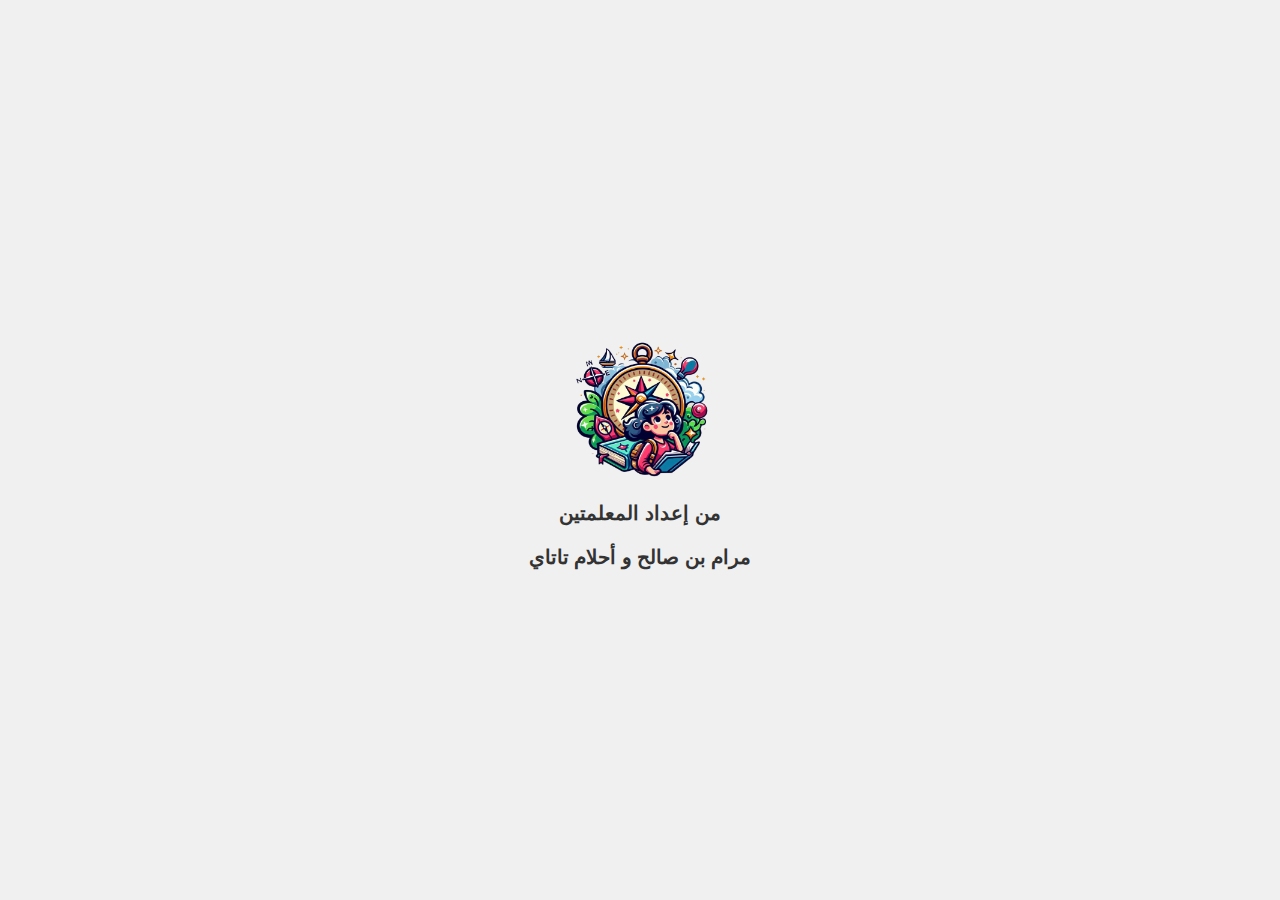
<file: index.html>
<!DOCTYPE html>
<html lang="ar" dir="rtl">
  <head>
    <script>
      // Prevent infinite loop by checking if already coming from splash
      const isSplash = window.location.pathname.includes("splash.html");
      const fromSplash = document.referrer.includes("splash.html");

      if (!isSplash && !fromSplash) {
        const currentPage = window.location.pathname.split("/").pop(); // e.g., 'index.html'
        window.location.href = `splash.html?next=${currentPage}`;
      }
    </script>

    <meta charset="UTF-8" />
    <meta name="viewport" content="width=device-width, initial-scale=1.0" />
    <title>بوصلة المعلم</title>

    <link rel="stylesheet" href="style1.css" />
    <link rel="stylesheet" href="style.css" />
  </head>
  <body>
    <header>
      <div class="header">
        <a class="logo" href="/"><img src="th.png" alt="logo" /></a>

        <nav class="nav-links" id="nav">
          <a href="index.html" class="active">الرئيسية</a>
          <a href="module1.html">الوحدة الأولى</a>
          <a href="module2.html">الوحدة الثانية</a>
          <a href="module3.html">الوحدة الثالثة</a>
          <a href="module4.html">الوحدة الرابعة</a>
        </nav>
      </div>
    </header>

    <div class="video-background">
      <video autoplay muted loop>
        <source src="1.mp4 " type="video/mp4" />
      </video>
      <div class="video-overlay">
        <div class="scroller-wrapper">
          <div class="scroller">
            <p>مرحبًا بكم في منصة تعليمية تفاعلية مخصصة للمعلمين!</p>
          </div>
        </div>
      </div>
    </div>

    <main class="cards-container">
      <div class="card">
        <div class="card-icon">🌍</div>
        <h3 class="card-title">الوحدة الأولى</h3>
        <p>المواقع والاتجاهات الجغرافية</p>
        <button class="card-btn" onclick="location.href='module1.html'">
          استكشاف
        </button>
      </div>
      <div class="card">
        <div class="card-icon">🏞️</div>
        <h3 class="card-title">الوحدة الثانية</h3>
        <p>المشاهد الريفية</p>
        <button class="card-btn" onclick="location.href='module2.html'">
          استكشاف
        </button>
      </div>
      <div class="card">
        <div class="card-icon">🏙️</div>
        <h3 class="card-title">الوحدة الثالثة</h3>
        <p>المشاهد الحضارية</p>
        <button class="card-btn" onclick="location.href='module3.html'">
          استكشاف
        </button>
      </div>
      <div class="card">
        <div class="card-icon">🏡</div>
        <h3 class="card-title">الوحدة الرابعة</h3>
        <p>علاقة المجال الريفي بالمجال الحضاري</p>
        <button class="card-btn" onclick="location.href='module4.html'">
          استكشاف
        </button>
      </div>
    </main>

    <footer>
      <p>&copy; 2025 بوصلة المعلم. جميع الحقوق محفوظة.</p>
    </footer>

    <button id="scrollUpBtn" onclick="scrollToTop()" title="↑ إلى الأعلى">
      ↑
    </button>

    <script>
      function toggleMenu() {
        document.getElementById("nav").classList.toggle("active");
      }
      window.onscroll = () => {
        const btn = document.getElementById("scrollUpBtn");
        btn.style.display =
          document.documentElement.scrollTop > 100 ? "block" : "none";
      };
      function scrollToTop() {
        window.scrollTo({ top: 0, behavior: "smooth" });
      }
    </script>
  </body>
</html>
</file>
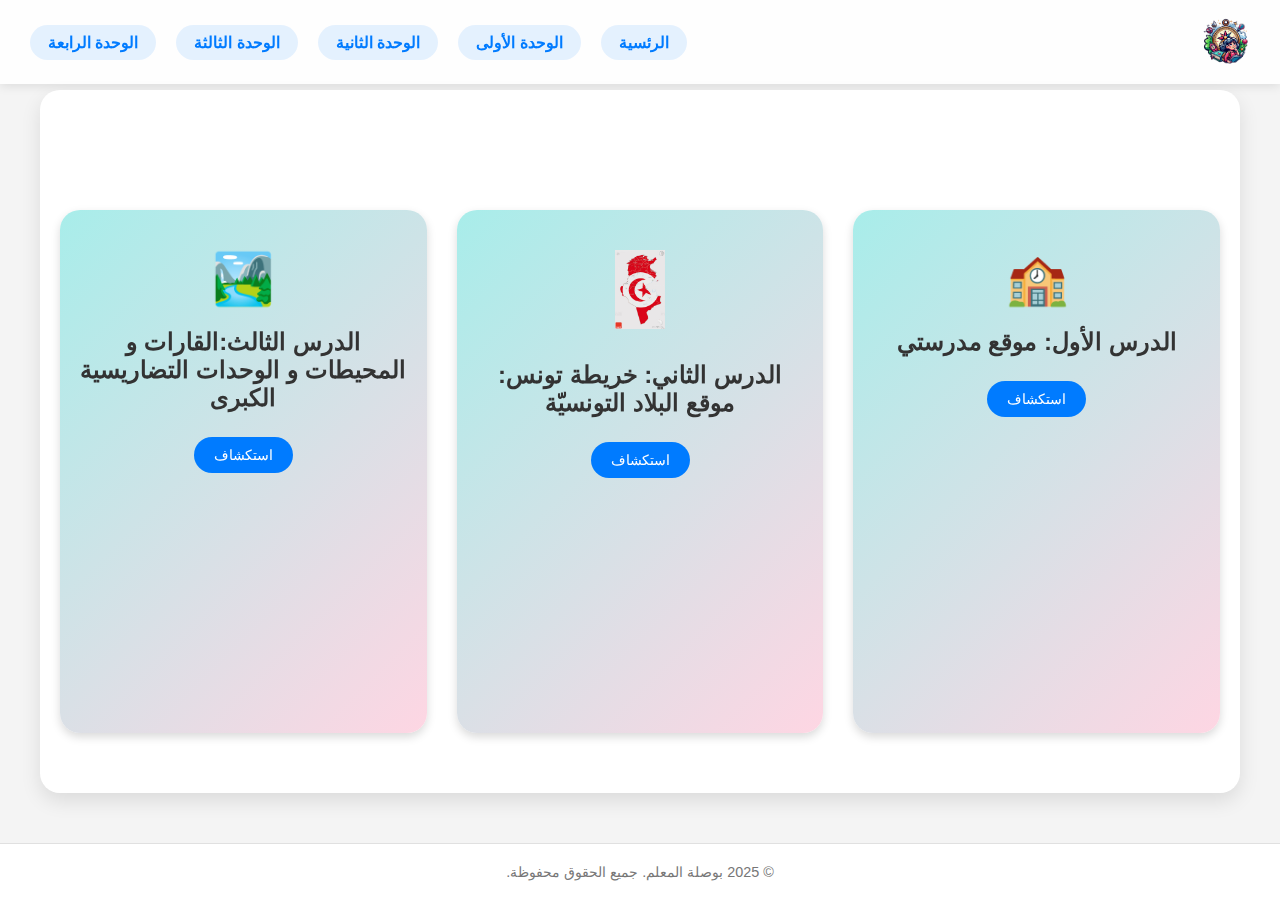
<file: module1.html>
<!DOCTYPE html>
<html lang="ar" dir="rtl">
  <head>
    <meta charset="UTF-8" />
    <meta name="viewport" content="width=device-width, initial-scale=1.0" />
    <title>الوحدة الأولى</title>
    <link rel="stylesheet" href="style1.css" />
    <link rel="stylesheet" href="style.css" />
  </head>

  <body>
    <header>
      <div class="small-screen">
        <div class="header">
          <a class="logo" href="/">
            <img src="th.png" alt="logo" />
          </a>

          <nav class="nav-links">
            <a href="index.html">الرئسية</a>
            <a href="module1.html">الوحدة الأولى</a>
            <a href="module2.html">الوحدة الثانية</a>
            <a href="module3.html">الوحدة الثالثة</a>
            <a href="module4.html">الوحدة الرابعة</a>
          </nav>
        </div>
      </div>
    </header>

    <main>
      <div class="card">
        <div class="card-icon">🏫</div>
        <h3 class="card-title">الدرس الأول: موقع مدرستي</h3>
        <button class="card-btn" onclick="openModal('modal1')">استكشاف</button>
      </div>

      <div class="card">
        <div class="card-icon">
          <a class="logo"><img src="flag.jpg" /></a>
        </div>
        <h3 class="card-title">
          الدرس الثاني: خريطة تونس: موقع البلاد التونسيّة
        </h3>
        <button class="card-btn" onclick="openModal('modal2')">استكشاف</button>
      </div>

      <div class="card">
        <div class="card-icon">🏞️</div>
        <h3 class="card-title">
          الدرس الثالث:القارات و المحيطات و الوحدات التضاريسية الكبرى
        </h3>
        <button class="card-btn" onclick="openModal('modal3')">استكشاف</button>
      </div>

      <div id="modal1" class="modal">
        <div class="modal-content">
          <h3>الدرس الأول: موقع مدرستي</h3>
          <ul>
            <li>
              <a href="موقع مدرستي.pdf"
                ><span class="icon">📄</span> تلخيص الدرس</a
              >
            </li>
            <li>
              <a href="#"><span class="icon">📝</span> جذاذة الدرس</a>
            </li>
            <li>
              <a href="#"><span class="icon">🎥</span> فيديو كرتوني</a>
            </li>
          </ul>
          <button class="close-btn" onclick="closeModal('modal1')">
            إغلاق
          </button>
        </div>
      </div>

      <div id="modal2" class="modal">
        <div class="modal-content">
          <h3>الدرس الثاني: خريطة تونس: موقع البلاد التونسيّة</h3>
          <ul>
            <li>
              <a href="خريطة تونس موقع البالد التونسّية.pdf"
                ><span class="icon">📄</span> تلخيص الدرس</a
              >
            </li>
            <li>
              <a href="#"><span class="icon">📝</span> جذاذة الدرس</a>
            </li>
            <li>
              <a href="#"><span class="icon">🎥</span> فيديو كرتوني</a>
            </li>
          </ul>
          <button class="close-btn" onclick="closeModal('modal2')">
            إغلاق
          </button>
        </div>
      </div>

      <div id="modal3" class="modal">
        <div class="modal-content">
          <h3>الدرس الثالث:القارات و المحيطات و الوحدات التضاريسية الكبرى</h3>
          <ul>
            <li>
              <a href="لقارات و المحيطات و الوحدات التضارسية الكبرى.pdf"
                ><span class="icon">📄</span> تلخيص الدرس</a
              >
            </li>
            <li>
              <a href="fichaaa.pdf"><span class="icon">📝</span> جذاذة الدرس</a>
            </li>
            <li>
              <a href="video.mp4"><span class="icon">🎥</span> فيديو كرتوني</a>
            </li>
          </ul>
          <button class="close-btn" onclick="closeModal('modal3')">
            إغلاق
          </button>
        </div>
      </div>
    </main>
    <footer>
      <p>&copy; 2025 بوصلة المعلم. جميع الحقوق محفوظة.</p>
    </footer>

    <script>
      function openModal(id) {
        document.getElementById(id).style.display = "block";
      }

      function closeModal(id) {
        document.getElementById(id).style.display = "none";
      }
    </script>
  </body>
</html>
</file>
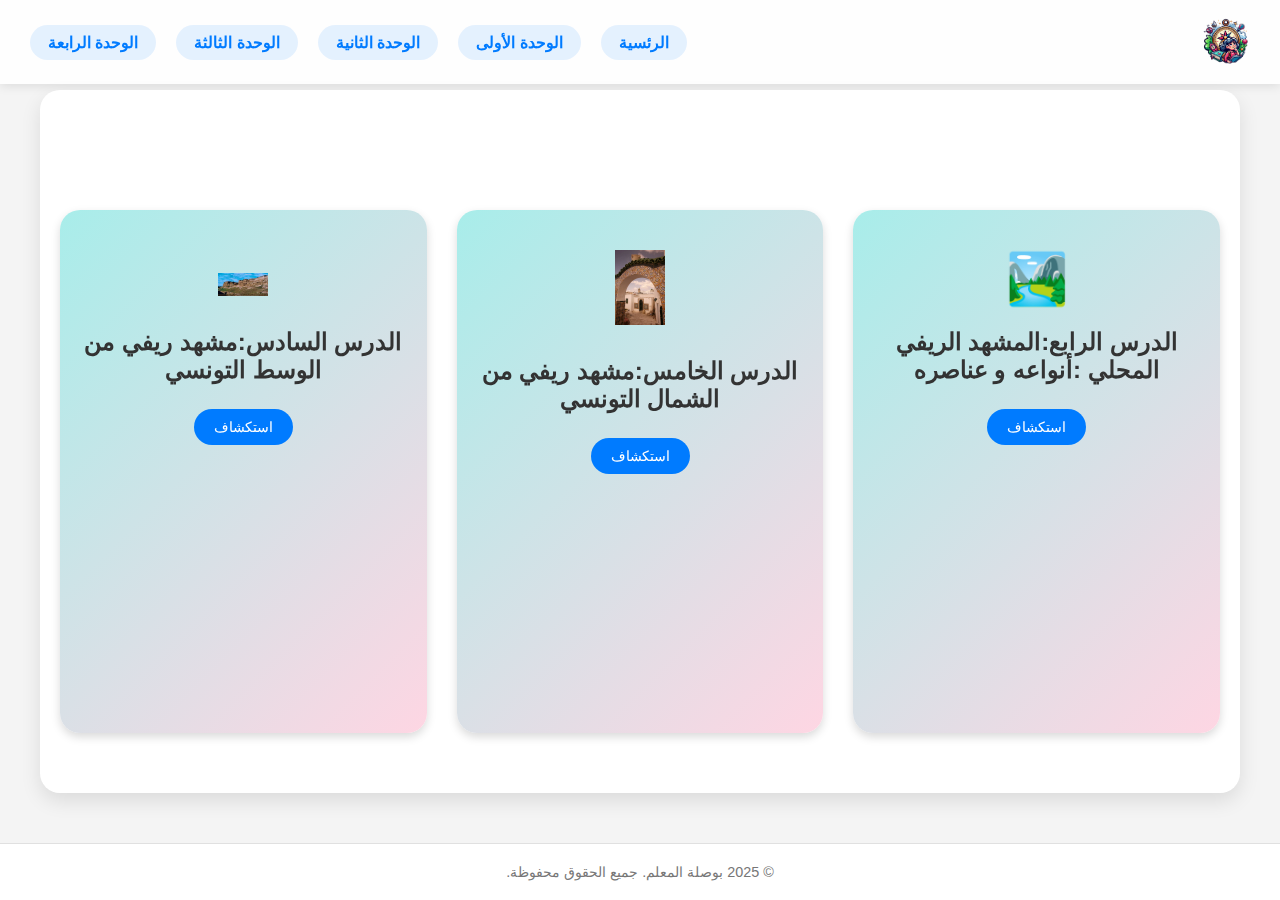
<file: module2.html>
<!DOCTYPE html>
<html lang="ar" dir="rtl">
  <head>
    <meta charset="UTF-8" />
    <meta name="viewport" content="width=device-width, initial-scale=1.0" />
    <title>الوحدة الثانية</title>
    <link rel="stylesheet" href="style1.css" />
    <link rel="stylesheet" href="style.css" />
  </head>

  <body>
    <header>
      <div class="small-screen">
        <div class="header">
          <a class="logo" href="/">
            <img src="th.png" alt="logo" />
          </a>

          <nav class="nav-links">
            <a href="index.html">الرئسية</a>
            <a href="module1.html">الوحدة الأولى</a>
            <a href="module2.html">الوحدة الثانية</a>
            <a href="module3.html">الوحدة الثالثة</a>
            <a href="module4.html">الوحدة الرابعة</a>
          </nav>
        </div>
      </div>
    </header>

    <main>
      <div class="card">
        <div class="card-icon">🏞️</div>
        <h3 class="card-title">
          الدرس الرابع:المشهد الريفي المحلي :أنواعه و عناصره
        </h3>
        <button class="card-btn" onclick="openModal('modal1')">استكشاف</button>
      </div>

      <div class="card">
        <div class="card-icon">
          <a class="logo"><img src="north.jpg" alt="" /></a>
        </div>
        <h3 class="card-title">الدرس الخامس:مشهد ريفي من الشمال التونسي</h3>
        <button class="card-btn" onclick="openModal('modal2')">استكشاف</button>
      </div>

      <div class="card">
        <div class="card-icon">
          <a class="logo"><img src="west.jpg" alt="" /></a>
        </div>
        <h3 class="card-title">الدرس السادس:مشهد ريفي من الوسط التونسي</h3>
        <button class="card-btn" onclick="openModal('modal3')">استكشاف</button>
      </div>

      <div id="modal1" class="modal">
        <div class="modal-content">
          <h3>الدرس الرابع:المشهد الريفي المحلي :أنواعه و عناصره</h3>
          <ul>
            <li>
              <a href="المشهد الريفي انواعه و ناصره.pdf"
                ><span class="icon">📄</span> تلخيص الدرس</a
              >
            </li>
            <li>
              <a href="#"><span class="icon">📝</span> جذاذة الدرس</a>
            </li>
            <li>
              <a href="#"><span class="icon">🎥</span> فيديو كرتوني</a>
            </li>
          </ul>
          <button class="close-btn" onclick="closeModal('modal1')">
            إغلاق
          </button>
        </div>
      </div>

      <div id="modal2" class="modal">
        <div class="modal-content">
          <h3>الدرس الخامس:مشهد ريفي من الشمال التونسي</h3>
          <ul>
            <li>
              <a href="مشهد ريفي من الشمال الّتونسي.pdf"
                ><span class="icon">📄</span> تلخيص الدرس</a
              >
            </li>
            <li>
              <a href="#"><span class="icon">📝</span> جذاذة الدرس</a>
            </li>
            <li>
              <a href="#"><span class="icon">🎥</span> فيديو كرتوني</a>
            </li>
          </ul>
          <button class="close-btn" onclick="closeModal('modal2')">
            إغلاق
          </button>
        </div>
      </div>

      <div id="modal3" class="modal">
        <div class="modal-content">
          <h3>الدرس السادس:مشهد ريفي من الوسط التونسي</h3>
          <ul>
            <li>
              <a href="مشهد ريفي من الوسط الّتونسي.pdf"
                ><span class="icon">📄</span> تلخيص الدرس</a
              >
            </li>
            <li>
              <a href="#"><span class="icon">📝</span> جذاذة الدرس</a>
            </li>
            <li>
              <a href="#"><span class="icon">🎥</span> فيديو كرتوني</a>
            </li>
          </ul>
          <button class="close-btn" onclick="closeModal('modal3')">
            إغلاق
          </button>
        </div>
      </div>
    </main>
    <footer>
      <p>&copy; 2025 بوصلة المعلم. جميع الحقوق محفوظة.</p>
    </footer>

    <script>
      function openModal(id) {
        document.getElementById(id).style.display = "block";
      }

      function closeModal(id) {
        document.getElementById(id).style.display = "none";
      }
    </script>
  </body>
</html>
</file>
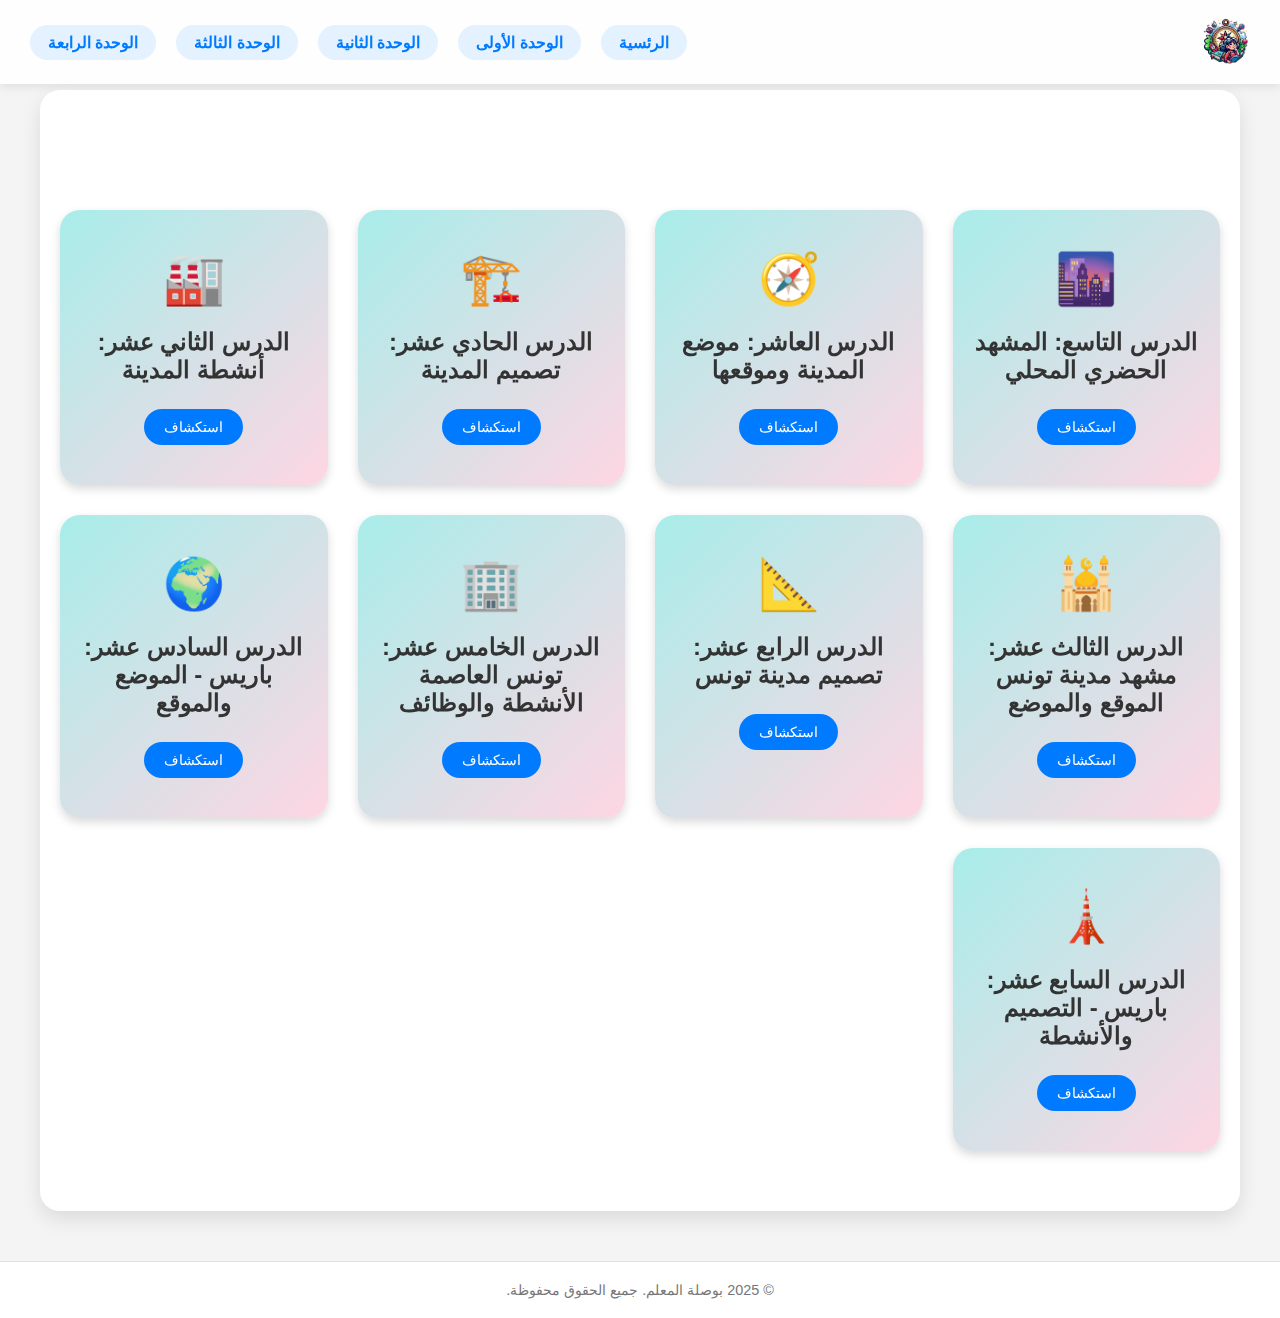
<file: module3.html>
<!DOCTYPE html>
<html lang="ar" dir="rtl">
  <head>
    <meta charset="UTF-8" />
    <meta name="viewport" content="width=device-width, initial-scale=1.0" />
    <title>الوحدة الثالثة</title>
    <link rel="stylesheet" href="style1.css" />
    <link rel="stylesheet" href="style.css"      />
  </head>

  <body>
    <header>
      <div class="small-screen">
        <div class="header">
          <a class="logo" href="/">
            <img src="th.png" alt="logo" />
          </a>

          <nav class="nav-links">
            <a href="index.html">الرئسية</a>
            <a href="module1.html">الوحدة الأولى</a>
            <a href="module2.html">الوحدة الثانية</a>
            <a href="module3.html">الوحدة الثالثة</a>
            <a href="module4.html">الوحدة الرابعة</a>
          </nav>
        </div>
      </div>
    </header>

    <main>
      <!-- Cards -->
      <div class="card">
        <div class="card-icon">🌆</div>
        <h3 class="card-title">الدرس التاسع: المشهد الحضري المحلي</h3>
        <button class="card-btn" onclick="openModal('modal1')">استكشاف</button>
      </div>

      <div class="card">
        <div class="card-icon">🧭</div>
        <h3 class="card-title">الدرس العاشر: موضع المدينة وموقعها</h3>
        <button class="card-btn" onclick="openModal('modal2')">استكشاف</button>
      </div>

      <div class="card">
        <div class="card-icon">🏗️</div>
        <h3 class="card-title">الدرس الحادي عشر: تصميم المدينة</h3>
        <button class="card-btn" onclick="openModal('modal3')">استكشاف</button>
      </div>

      <div class="card">
        <div class="card-icon">🏭</div>
        <h3 class="card-title">الدرس الثاني عشر: أنشطة المدينة</h3>
        <button class="card-btn" onclick="openModal('modal4')">استكشاف</button>
      </div>

      <div class="card">
        <div class="card-icon">🕌</div>
        <h3 class="card-title">
          الدرس الثالث عشر: مشهد مدينة تونس الموقع والموضع
        </h3>
        <button class="card-btn" onclick="openModal('modal5')">استكشاف</button>
      </div>

      <div class="card">
        <div class="card-icon">📐</div>
        <h3 class="card-title">الدرس الرابع عشر: تصميم مدينة تونس</h3>
        <button class="card-btn" onclick="openModal('modal6')">استكشاف</button>
      </div>

      <div class="card">
        <div class="card-icon">🏢</div>
        <h3 class="card-title">
          الدرس الخامس عشر: تونس العاصمة الأنشطة والوظائف
        </h3>
        <button class="card-btn" onclick="openModal('modal7')">استكشاف</button>
      </div>

      <div class="card">
        <div class="card-icon">🌍</div>
        <h3 class="card-title">الدرس السادس عشر: باريس - الموضع والموقع</h3>
        <button class="card-btn" onclick="openModal('modal8')">استكشاف</button>
      </div>

      <div class="card">
        <div class="card-icon">🗼</div>
        <h3 class="card-title">الدرس السابع عشر: باريس - التصميم والأنشطة</h3>
        <button class="card-btn" onclick="openModal('modal9')">استكشاف</button>
      </div>

      <!-- Modals -->
      <!-- You can copy/paste this structure for each modal -->
      <!-- Modal 1 -->
      <div id="modal1" class="modal">
        <div class="modal-content">
          <h3>الدرس التاسع: المشهد الحضري المحلي</h3>
          <ul>
            <li>
              <a href="#"><span class="icon">📄</span> تلخيص الدرس</a>
            </li>
            <li>
              <a href="#"><span class="icon">📝</span> جذاذة الدرس</a>
            </li>
            <li>
              <a href="#"><span class="icon">🎥</span> فيديو كرتوني</a>
            </li>
          </ul>
          <button class="close-btn" onclick="closeModal('modal1')">
            إغلاق
          </button>
        </div>
      </div>

      <!-- Modal 2 to 9 -->
      <div id="modal2" class="modal">
        <div class="modal-content">
          <h3>الدرس العاشر: موضع المدينة وموقعها</h3>
          <ul>
            <li>
              <a href="#"><span class="icon">📄</span> تلخيص الدرس</a>
            </li>
            <li>
              <a href="#"><span class="icon">📝</span> جذاذة الدرس</a>
            </li>
            <li>
              <a href="#"><span class="icon">🎥</span> فيديو كرتوني</a>
            </li>
          </ul>
          <button class="close-btn" onclick="closeModal('modal2')">
            إغلاق
          </button>
        </div>
      </div>
      <div id="modal3" class="modal">
        <div class="modal-content">
          <h3>الدرس الحادي عشر: تصميم المدينة</h3>
          <ul>
            <li>
              <a href="#"><span class="icon">📄</span> تلخيص الدرس</a>
            </li>
            <li>
              <a href="#"><span class="icon">📝</span> جذاذة الدرس</a>
            </li>
            <li>
              <a href="#"><span class="icon">🎥</span> فيديو كرتوني</a>
            </li>
          </ul>
          <button class="close-btn" onclick="closeModal('modal3')">
            إغلاق
          </button>
        </div>
      </div>
      <div id="modal4" class="modal">
        <div class="modal-content">
          <h3>الدرس الثاني عشر: أنشطة المدينة</h3>
          <ul>
            <li>
              <a href="#"><span class="icon">📄</span> تلخيص الدرس</a>
            </li>
            <li>
              <a href="#"><span class="icon">📝</span> جذاذة الدرس</a>
            </li>
            <li>
              <a href="#"><span class="icon">🎥</span> فيديو كرتوني</a>
            </li>
          </ul>
          <button class="close-btn" onclick="closeModal('modal4')">
            إغلاق
          </button>
        </div>
      </div>
      <div id="modal5" class="modal">
        <div class="modal-content">
          <h3>الدرس الثالث عشر: مشهد مدينة تونس الموقع والموضع</h3>
          <ul>
            <li>
              <a href="#"><span class="icon">📄</span> تلخيص الدرس</a>
            </li>
            <li>
              <a href="#"><span class="icon">📝</span> جذاذة الدرس</a>
            </li>
            <li>
              <a href="#"><span class="icon">🎥</span> فيديو كرتوني</a>
            </li>
          </ul>
          <button class="close-btn" onclick="closeModal('modal5')">
            إغلاق
          </button>
        </div>
      </div>
      <div id="modal6" class="modal">
        <div class="modal-content">
          <h3>الدرس الرابع عشر: تصميم مدينة تونس</h3>
          <ul>
            <li>
              <a href="#"><span class="icon">📄</span> تلخيص الدرس</a>
            </li>
            <li>
              <a href="#"><span class="icon">📝</span> جذاذة الدرس</a>
            </li>
            <li>
              <a href="#"><span class="icon">🎥</span> فيديو كرتوني</a>
            </li>
          </ul>
          <button class="close-btn" onclick="closeModal('modal6')">
            إغلاق
          </button>
        </div>
      </div>
      <div id="modal7" class="modal">
        <div class="modal-content">
          <h3>الدرس الخامس عشر: تونس العاصمة الأنشطة والوظائف</h3>
          <ul>
            <li>
              <a href="#"><span class="icon">📄</span> تلخيص الدرس</a>
            </li>
            <li>
              <a href="#"><span class="icon">📝</span> جذاذة الدرس</a>
            </li>
            <li>
              <a href="#"><span class="icon">🎥</span> فيديو كرتوني</a>
            </li>
          </ul>
          <button class="close-btn" onclick="closeModal('modal7')">
            إغلاق
          </button>
        </div>
      </div>
      <div id="modal8" class="modal">
        <div class="modal-content">
          <h3>الدرس السادس عشر: باريس - الموضع والموقع</h3>
          <ul>
            <li>
              <a href="#"><span class="icon">📄</span> تلخيص الدرس</a>
            </li>
            <li>
              <a href="#"><span class="icon">📝</span> جذاذة الدرس</a>
            </li>
            <li>
              <a href="#"><span class="icon">🎥</span> فيديو كرتوني</a>
            </li>
          </ul>
          <button class="close-btn" onclick="closeModal('modal8')">
            إغلاق
          </button>
        </div>
      </div>
      <div id="modal9" class="modal">
        <div class="modal-content">
          <h3>الدرس السابع عشر: باريس - التصميم والأنشطة</h3>
          <ul>
            <li>
              <a href="#"><span class="icon">📄</span> تلخيص الدرس</a>
            </li>
            <li>
              <a href="#"><span class="icon">📝</span> جذاذة الدرس</a>
            </li>
            <li>
              <a href="#"><span class="icon">🎥</span> فيديو كرتوني</a>
            </li>
          </ul>
          <button class="close-btn" onclick="closeModal('modal9')">
            إغلاق
          </button>
        </div>
      </div>
    </main>
    <footer>
      <p>&copy; 2025 بوصلة المعلم. جميع الحقوق محفوظة.</p>
    </footer>

    <script>
      function openModal(id) {
        document.getElementById(id).style.display = "block";
      }

      function closeModal(id) {
        document.getElementById(id).style.display = "none";
      }

         // Scroll Up functionality
         window.onscroll = function () {
        if (document.body.scrollTop > 200 || document.documentElement.scrollTop > 200) {
          // Show scroll-up button
          document.getElementById("scrollUpBtn").style.display = "block";
        } else {
          // Hide scroll-up button
          document.getElementById("scrollUpBtn").style.display = "none";
        }
      };

      // Scroll to top function
      function scrollToTop() {
        document.body.scrollTop = 0; // For Safari
        document.documentElement.scrollTop = 0; // For Chrome, Firefox, IE, Opera
      }



    </script>


<button id="scrollUpBtn" onclick="scrollToTop()" style="display:none;">↑ </button>
  </body>
</html>
</file>
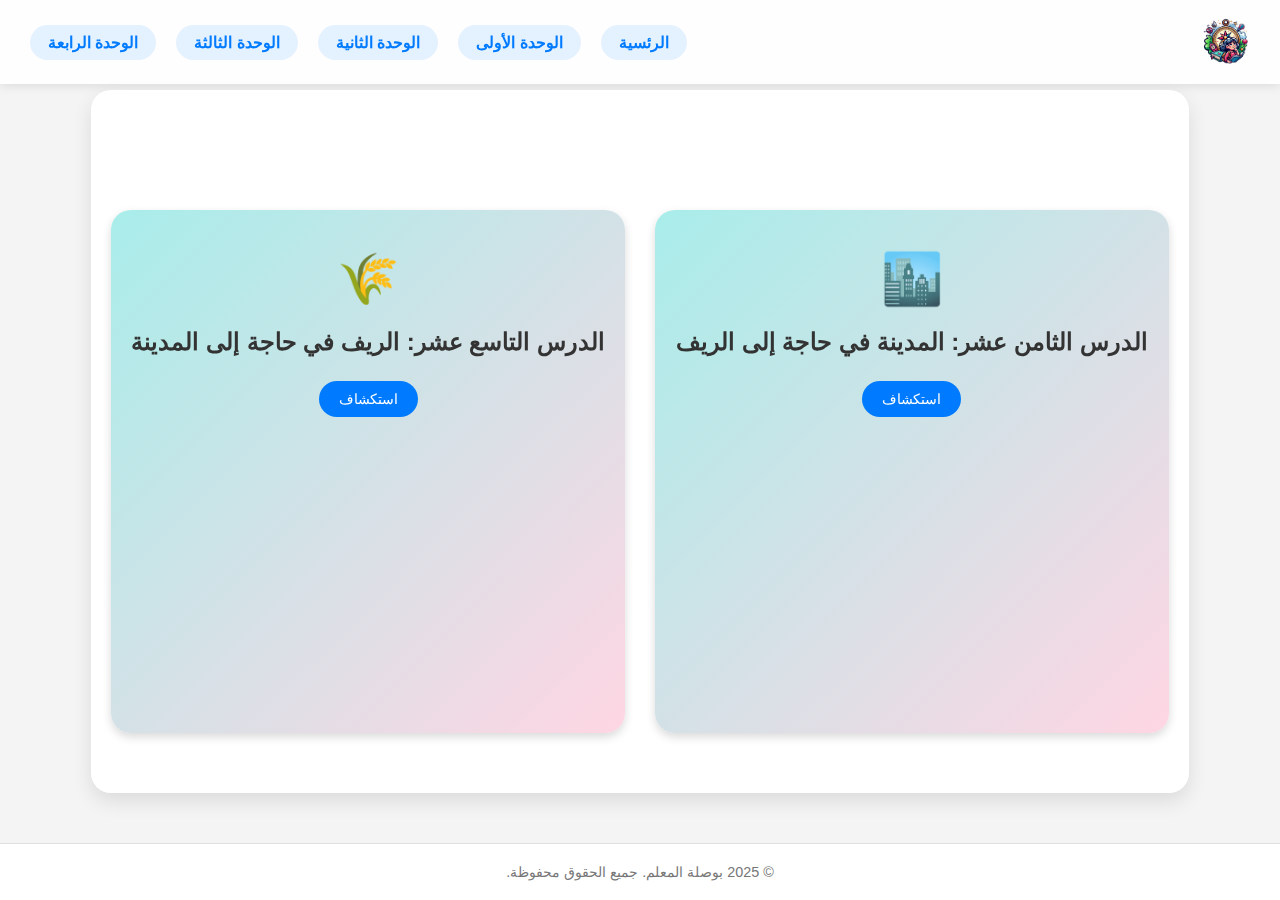
<file: module4.html>
<!DOCTYPE html>
<html lang="ar" dir="rtl">
  <head>
    <meta charset="UTF-8" />
    <meta name="viewport" content="width=device-width, initial-scale=1.0" />
    <title>الوحدة الرابعة</title>
    <link rel="stylesheet" href="style1.css" />
    <link rel="stylesheet" href="style.css" />
  </head>

  <body>
    <header>
      <div class="small-screen">
        <div class="header">
          <a class="logo" href="/">
            <img src="th.png" alt="logo" />
          </a>

          <nav class="nav-links">
            <a href="index.html">الرئسية</a>
            <a href="module1.html">الوحدة الأولى</a>
            <a href="module2.html">الوحدة الثانية</a>
            <a href="module3.html">الوحدة الثالثة</a>
            <a href="module4.html">الوحدة الرابعة</a>
          </nav>
        </div>
      </div>
    </header>

    <main>
      <div class="card">
        <div class="card-icon">🏙️</div>
        <h3 class="card-title">الدرس الثامن عشر: المدينة في حاجة إلى الريف</h3>
        <button class="card-btn" onclick="openModal('modal1')">استكشاف</button>
      </div>

      <div class="card">
        <div class="card-icon">🌾</div>
        <h3 class="card-title">الدرس التاسع عشر: الريف في حاجة إلى المدينة</h3>
        <button class="card-btn" onclick="openModal('modal2')">استكشاف</button>
      </div>

      <!-- Modal 1 -->
      <div id="modal1" class="modal">
        <div class="modal-content">
          <h3>الدرس الثامن عشر: المدينة في حاجة إلى الريف</h3>
          <ul>
            <li>
              <a href="#"><span class="icon">📄</span> تلخيص الدرس</a>
            </li>
            <li>
              <a href="#"><span class="icon">📝</span> جذاذة الدرس</a>
            </li>
            <li>
              <a href="#"><span class="icon">🎥</span> فيديو كرتوني</a>
            </li>
          </ul>
          <button class="close-btn" onclick="closeModal('modal1')">
            إغلاق
          </button>
        </div>
      </div>

      <!-- Modal 2 -->
      <div id="modal2" class="modal">
        <div class="modal-content">
          <h3>الدرس التاسع عشر: الريف في حاجة إلى المدينة</h3>
          <ul>
            <li>
              <a href="#"><span class="icon">📄</span> تلخيص الدرس</a>
            </li>
            <li>
              <a href="#"><span class="icon">📝</span> جذاذة الدرس</a>
            </li>
            <li>
              <a href="#"><span class="icon">🎥</span> فيديو كرتوني</a>
            </li>
          </ul>
          <button class="close-btn" onclick="closeModal('modal2')">
            إغلاق
          </button>
        </div>
      </div>
      
    </main>
    <footer>
      <p>&copy; 2025 بوصلة المعلم. جميع الحقوق محفوظة.</p>
    </footer>

    <script>
      function openModal(id) {
        document.getElementById(id).style.display = "block";
      }

      function closeModal(id) {
        document.getElementById(id).style.display = "none";
      }
    </script>
  </body>
</html>
</file>
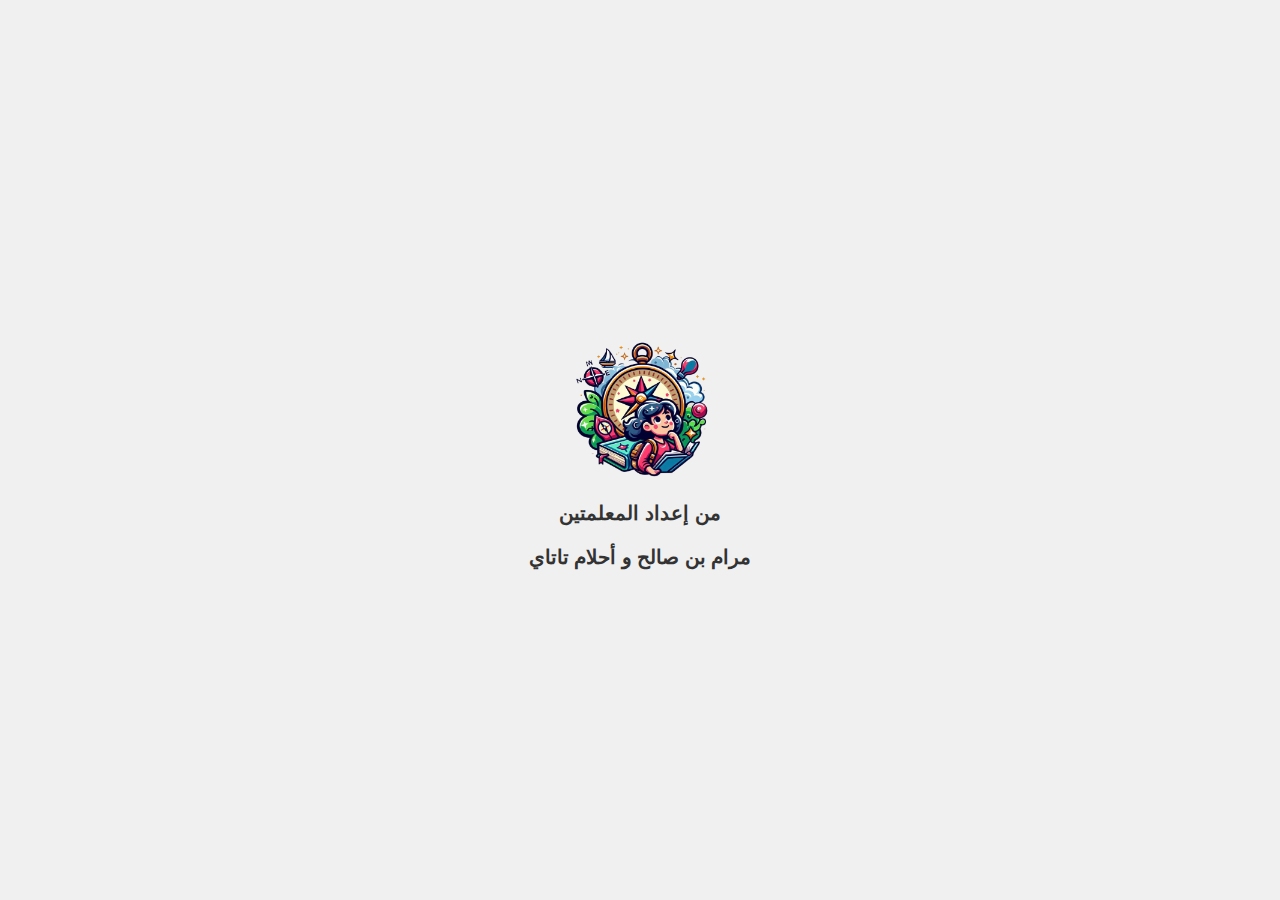
<file: splash.html>
<!DOCTYPE html>
<html lang="ar" dir="rtl">
<head>
  <meta charset="UTF-8" />
  <meta name="viewport" content="width=device-width, initial-scale=1.0" />
  <title>صفحة البداية</title>
  <link rel="stylesheet" href="style1.css" />
  <link rel="stylesheet" href="style.css" />
  <style>
    body {
      display: flex;
      justify-content: center;
      align-items: center;
      height: 100vh;
      margin: 0;
      background-color: #f0f0f0;
      text-align: center;
      font-family: "Arial", sans-serif;
    }

    .splash-content {
      display: flex;
      flex-direction: column;
      justify-content: center;
      align-items: center;
      gap: 20px;
    }

    @keyframes grow {
      0% {
        transform: scale(1);
      }
      50% {
        transform: scale(1.3);
      }
      100% {
        transform: scale(1);
      }
    }

    .logo {
      width: 150px;
      height: auto;
      animation: grow 3s ease-in-out forwards;
    }

    .icon {
      width: 60px;
      height: auto;
    }

    .message {
      font-size: 20px;
      font-weight: bold;
      color: #333;
    }
  </style>
</head>
<body>
  <div class="splash-content">
    <img class="logo" src="th.png" alt="Logo" />
    
    <p class="message">     من إعداد المعلمتين
       </p><p class="message"> مرام بن صالح و أحلام تاتاي    </p>
  </div>

  <script>
    const params = new URLSearchParams(window.location.search);
    const nextPage = params.get("next") || "index.html";

    setTimeout(() => {
      window.location.href = nextPage;
    }, 3000);
  </script>
</body>
</html>
</file>
<file: style1.css>
* {
  margin: 0;
  padding: 0;
  box-sizing: border-box;
}

body {
  font-family: "Poppins", "Arial", sans-serif;
  background-color: #f4f4f4;
  direction: rtl;
  color: #333;
  height: 100%;
  margin: 0;
  padding: 0;
  display: flex;
  flex-direction: column;
  min-height: 100vh;
}
.scroller-wrapper {
  position: fixed;
  bottom: 0;
  width: 100%;
  background: rgba(255, 255, 255, 0);
  backdrop-filter: blur(5px);
  box-shadow: 0 -2px 10px rgba(0, 0, 0, 0.1);
  z-index: 1000;
  overflow: hidden;
  padding: 10px 0;
}

.scroller {
  position: relative;
  height: 20px;
  direction: rtl;
}

.scroller p {
  white-space: nowrap;
  font-size: 30px;
  color: #000000;

  font-weight: bold;
  position: absolute;
  right: -100%;
  animation: scroll-right 10s linear infinite;
}

@keyframes scroll-right {
  from {
    right: -100%;
  }
  to {
    right: 100%;
  }
}

header {
  position: relative;
  z-index: 2;
  text-align: center;
}

.header {
  display: flex;
  align-items: center;
  justify-content: space-between;
  padding: 15px 30px;
  position: fixed;
  top: 0;
  width: 100%;
  background: rgba(255, 255, 255, 0.9);
  backdrop-filter: blur(10px);
  box-shadow: 0 2px 10px rgba(0, 0, 0, 0.1);
  z-index: 1000;
}

.logo img {
  width: 50px;
  transition: transform 0.3s;
}

.logo img:hover {
  transform: scale(1.1);
}

.nav-links {
  display: flex;
  gap: 20px;
  align-items: center;
}

.nav-links a {
  padding: 8px 18px;
  font-weight: 600;
  font-size: 1rem;
  color: #007bff;
  text-decoration: none;
  border-radius: 30px;
  background-color: rgba(0, 123, 255, 0.1);
  transition: all 0.3s ease;
}

.nav-links a:hover {
  background: linear-gradient(135deg, #007bff, #00c6ff);
  color: white;
  transform: translateY(-2px);
}

main {
  display: grid;
  grid-template-columns: repeat(auto-fit, minmax(250px, 1fr));
  gap: 30px;
  padding: 120px 20px 60px;
  margin-top: 90px;
  background: #fff;
  border-radius: 20px;
  max-width: 1200px;
  margin-inline: auto;
  box-shadow: 0 8px 20px rgba(0, 0, 0, 0.1);
  position: relative;
  z-index: 2;
  flex: 1;
}

.card {
  background: linear-gradient(135deg, #a8edea, #fed6e3);
  border-radius: 20px;
  padding: 40px 20px;
  text-align: center;
  box-shadow: 0 4px 10px rgba(0, 0, 0, 0.15);
  transition: all 0.3s ease;
  position: relative;
  overflow: hidden;
}

.card:hover {
  transform: translateY(-10px);
  box-shadow: 0 12px 24px rgba(0, 0, 0, 0.25);
}

.card-icon {
  font-size: 50px;
  margin-bottom: 20px;
  color: #007bff;
}

.card-title {
  font-size: 1.5rem;
  margin-bottom: 15px;
  color: #333;
}

.card-btn {
  margin-top: 10px;
  padding: 10px 20px;
  font-size: 14px;
  background: #007bff;
  color: white;
  border: none;
  border-radius: 30px;
  cursor: pointer;
  transition: background 0.3s ease;
}

.card-btn:hover {
  background: #0056b3;
}

.modal {
  display: none;
  position: fixed;
  z-index: 999;
  left: 0;
  top: 0;
  width: 100%;
  height: 100%;
  background: rgba(0, 0, 0, 0.4);
}

.modal-content {
  background: white;
  margin: 10% auto;
  padding: 30px 20px;
  width: 90%;
  max-width: 500px;
  border-radius: 15px;
  text-align: center;
  box-shadow: 0 6px 20px rgba(0, 0, 0, 0.2);
  font-size: 18px;
}

.modal-content h3 {
  margin-bottom: 20px;
  font-size: 1.5rem;
  color: #007bff;
}

.modal-content ul {
  list-style: none;
  padding: 0;
  margin: 0 0 20px 0;
}

.modal-content li {
  margin: 15px 0;
  padding: 10px;
  background: #e0f7fa;
  border-radius: 12px;
  transition: background 0.3s;
}

.modal-content li:hover {
  background: #b2ebf2;
}

.modal-content a {
  text-decoration: none;
  color: #333;
  font-size: 1.1rem;
}

.icon {
  margin-left: 10px;
}

.close-btn {
  padding: 10px 20px;
  font-size: 16px;
  background-color: #007bff;
  color: white;
  border: none;
  border-radius: 10px;
  cursor: pointer;
  transition: 0.3s;
}

.close-btn:hover {
  background-color: #0056b3;
}
#scrollUpBtn {
  position: fixed;
  bottom: 40px;
  left: 30px;
  z-index: 100;
  display: none;
  background-color: #007bff;
  color: white;
  border: none;
  padding: 12px 16px;
  font-size: 20px;
  border-radius: 50%;
  cursor: pointer;
  box-shadow: 0 4px 10px rgba(0, 0, 0, 0.3);
  transition: background-color 0.3s;
}

#scrollUpBtn:hover {
  background-color: #0056b3;
}

@media (max-width: 768px) {
  main {
    grid-template-columns: repeat(auto-fit, minmax(200px, 1fr));
  }
}
</file>
<file: style.css>
/* Mobile Nav Toggle */
* {
  margin: 0;
  padding: 0;
  box-sizing: border-box;
}

.menu-button {
  display: none;
  font-size: 2rem;
  background: none;
  border: none;
  color: #007bff;
  cursor: pointer;
  position: absolute;
  right: 20px;
  top: 18px;
}

@media (max-width: 768px) {
  /* .nav-links {
    display: none;
    position: absolute;
    top: 70px;
    left: 20px;
    flex-direction: column;
    background: #fff;
    padding: 15px;
    border-radius: 12px;
    box-shadow: 0 8px 16px rgba(0, 0, 0, 0.2);
  }
  .nav-links.active {
    display: flex;
  }*/
  .menu-button {
    display: block;
  }
}

/* Cards Container overrides from style1.css: ensure spacing & background */
.cards-container {
  display: grid;
  grid-template-columns: repeat(auto-fit, minmax(240px, 1fr));
  gap: 30px;
  padding: 60px 20px 60px; /* Adjust padding for more space above */
  max-width: 1200px;
  margin: 0 auto;
}

/* Video Background */
.video-background {
  position: relative;
  width: 100%;
  height: 100vh; /* Full screen */
  overflow: hidden;
  z-index: 1;
}

.video-background video {
  width: 100%;
  height: 100%;
  object-fit: cover;
  filter: brightness(0.8); /* Slight darkening for text contrast */
}

.video-overlay {
  position: absolute;
  top: 0;
  left: 0;
  width: 100%;
  height: 100%;
  background: rgba(0, 0, 0, 0.4); /* Darker transparent layer */
  z-index: 2;
  display: flex;
  justify-content: center;
  align-items: center;
  padding: 20px;
}

.video-overlay h2 {
  font-size: 3rem;
  color: #fff;
  text-align: center;
  max-width: 90%;
  text-shadow: 3px 3px 12px rgba(0, 0, 0, 0.7);
}

/* Footer tweak */
footer {
  background: #fff;
  padding: 20px 0;
  text-align: center;
  font-size: 0.9rem;
  color: #777;
  border-top: 1px solid #e0e0e0;
  margin-top: 50px;
}
</file>
